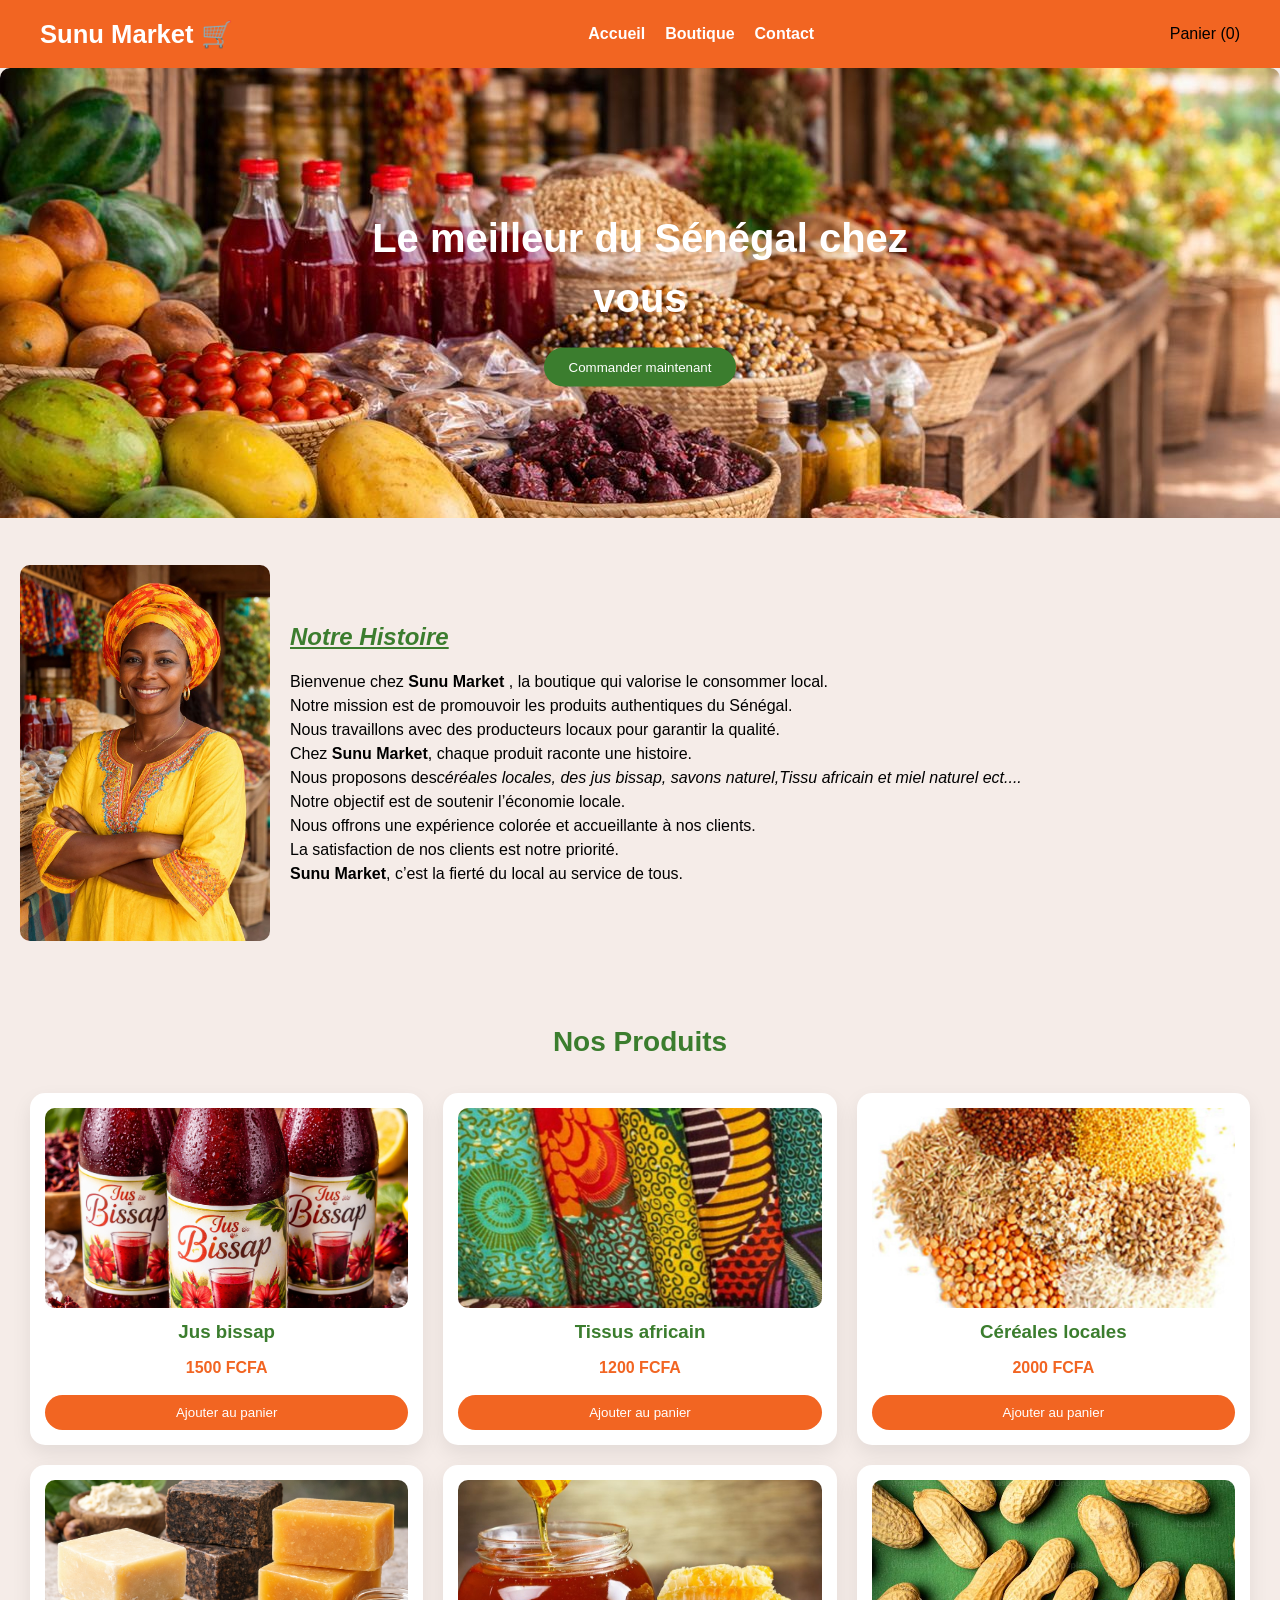
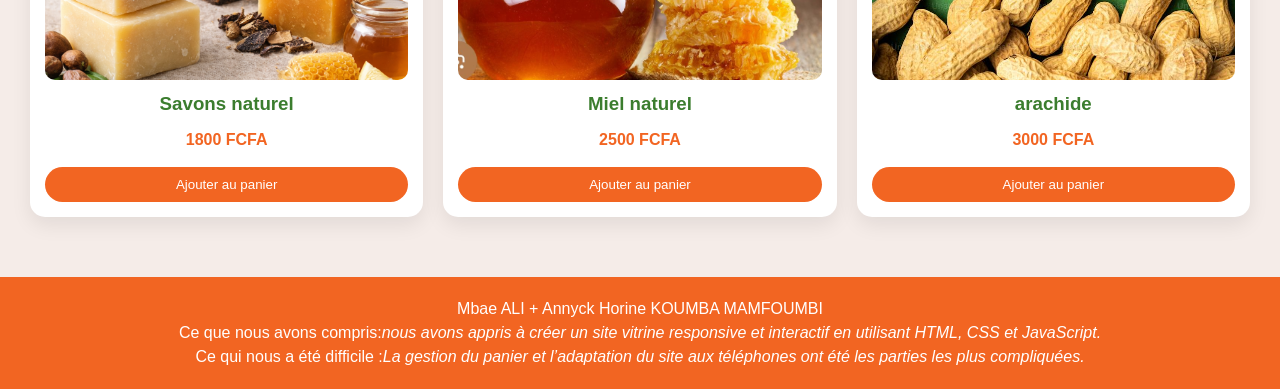
<file: index.html>
<!DOCTYPE html>
<html lang="fr">
<head>
<meta charset="UTF-8">
<meta name="viewport" content="width=device-width, initial-scale=1.0">
<title>Sunu Market</title>
<link rel="stylesheet" href="style.css">
</head>
<body>

<!-- HEADER -->
<header>
  <div class="logo">Sunu Market 🛒</div>
  <nav>
    <ul>
      <li><a href="index.html">Accueil</a></li>
      <li><a href="#boutique">Boutique</a></li>
      <li><a href="contact.html">Contact</a></li>
    </ul>
  </nav>
  <div id="compteur-panier">Panier (0)</div>
</header>

<!-- HERO -->
<section class="hero">
  <img src="ok.jpeg" alt="Produits locaux" class="hero-img">
  <div class="hero-text">
    <h1>Le meilleur du Sénégal chez vous</h1>
    <button onclick="document.querySelector('#boutique').scrollIntoView({behavior:'smooth'})">Commander maintenant</button>
  </div>
</section>

<!-- À PROPOS -->
<section class="apropos">
  <img src="aicha.jpeg" alt="Mme Aïcha Diop">
  <div class="texte">
    <h2 style="text-decoration: underline;"><em> Notre Histoire</em> </h2>
    
<p>Bienvenue chez <strong>Sunu Market</strong> , la boutique qui valorise le consommer local.</p>
<p>Notre mission est de promouvoir les produits authentiques du Sénégal.</p>
<p>Nous travaillons avec des producteurs locaux pour garantir la qualité.</p>
<p>Chez <strong>Sunu Market</strong>, chaque produit raconte une histoire.</p>
<p>Nous proposons des<em>céréales locales, des jus bissap, savons naturel,Tissu africain et miel naturel ect....</em></p>
<p>Notre objectif est de soutenir l’économie locale.</p>
<p>Nous offrons une expérience colorée et accueillante à nos clients.</p>
<p>La satisfaction de nos clients est notre priorité.</p>
<p><strong>Sunu Market</strong>, c’est la fierté du local au service de tous.</p>
</section>

<!-- BOUTIQUE -->
<section id="boutique" class="boutique">
  <h2>Nos Produits</h2>
  <div class="cartes">
    <div class="carte">
      <img src="jus bissap.png" alt="Jus bissap">
      <h3>Jus bissap</h3>
      <p>1500 FCFA</p>
      <button class="btn-panier">Ajouter au panier</button>
    </div>
    <div class="carte">
      <img src="Tissu africain.jpeg" alt="Tissus africain">
      <h3>Tissus africain</h3>
      <p>1200 FCFA</p>
      <button class="btn-panier">Ajouter au panier</button>
    </div>
    <div class="carte">
      <img src="céréales locales.jpeg" alt="Céréales locales">
      <h3>Céréales locales</h3>
      <p>2000 FCFA</p>
      <button class="btn-panier">Ajouter au panier</button>
    </div>
    <div class="carte">
      <img src="savons naturel.png" alt="savons naturel">
      <h3>Savons naturel</h3>
      <p>1800 FCFA</p>
      <button class="btn-panier">Ajouter au panier</button>
    </div>
    <div class="carte">
      <img src="MIEL NATUREL.jpeg" alt="miel naturel">
      <h3>Miel naturel</h3>
      <p>2500 FCFA</p>
      <button class="btn-panier">Ajouter au panier</button>
    </div>
    <div class="carte">
      <img src="arachide.jpeg" alt="arachide">
      <h3>arachide</h3>
      <p>3000 FCFA</p>
      <button class="btn-panier">Ajouter au panier</button>
    </div>
  </div>
</section>

<!-- FOOTER -->
<footer>
  <p>Mbae ALI  + Annyck Horine KOUMBA MAMFOUMBI</p>
  <p>Ce que nous avons compris:<em>nous avons appris à créer un site vitrine responsive et interactif en utilisant HTML, CSS et JavaScript.</em></p>
  <p>Ce qui nous a été difficile :<em>La gestion du panier et l’adaptation du site aux téléphones ont été les parties les plus compliquées.</em></p>
</footer>

<!-- BOUTON RETOUR EN HAUT -->
<button id="btn-top">⬆</button>

<script src="script.js"></script>
</body>
</html>
</file>
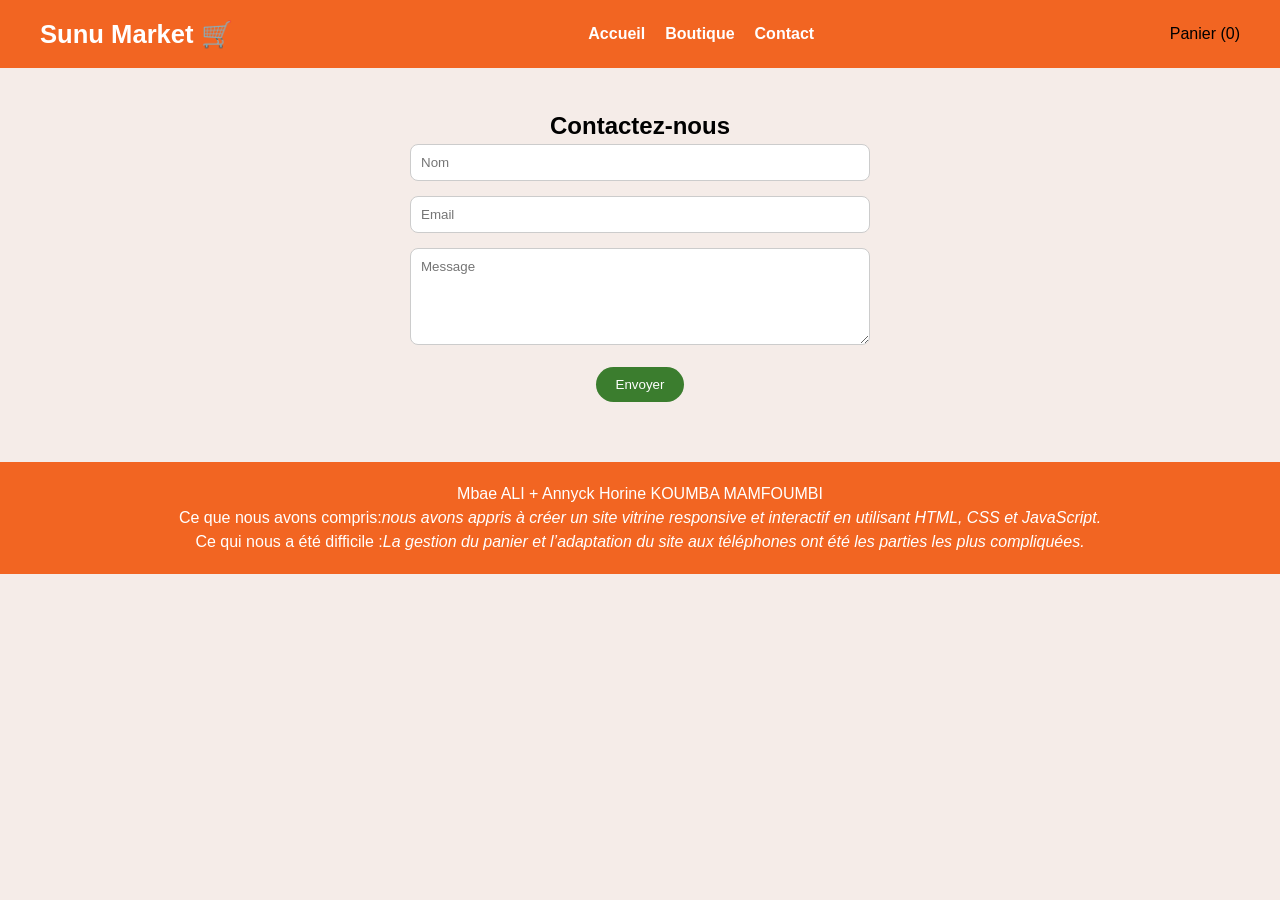
<file: contact.html>
<!DOCTYPE html>
<html lang="fr">
<head>
<meta charset="UTF-8">
<meta name="viewport" content="width=device-width, initial-scale=1.0">
<title>Contact - Sunu Market</title>
<link rel="stylesheet" href="style.css">
</head>
<body>

<!-- HEADER -->
<header>
  <div class="logo">Sunu Market 🛒</div>
  <nav>
    <ul>
      <li><a href="index.html">Accueil</a></li>
      <li><a href="index.html#boutique">Boutique</a></li>
      <li><a href="contact.html">Contact</a></li>
    </ul>
  </nav>
  <div id="compteur-panier">Panier (0)</div>
</header>

<!-- FORMULAIRE CONTACT -->
<section class="contact-form">
  <h2>Contactez-nous</h2>
  <form id="contact-form">
    <input type="text" name="nom" placeholder="Nom" required>
    <input type="email" name="email" placeholder="Email" required>
    <textarea name="message" rows="5" placeholder="Message" required></textarea>
    <button type="submit">Envoyer</button>
  </form>
</section>

<!-- FOOTER -->
<footer>
  <p>Mbae ALI  + Annyck Horine KOUMBA MAMFOUMBI</p>
  <p>Ce que nous avons compris:<em>nous avons appris à créer un site vitrine responsive et interactif en utilisant HTML, CSS et JavaScript.</em></p>
  <p>Ce qui nous a été difficile :<em>La gestion du panier et l’adaptation du site aux téléphones ont été les parties les plus compliquées.</em></p>
</footer>


<!-- BOUTON RETOUR EN HAUT -->
<button id="btn-top">⬆</button>

<script src="script.js"></script>
</body>
</html>
</file>
<file: style.css>
* {
  margin: 0;
  padding: 0;
  box-sizing: border-box;
  font-family: Arial, sans-serif;
}

body {
  line-height: 1.5;
  background: #f5ece8;
}

/* ================= HEADER ================= */

header {
  display: flex;
  justify-content: space-between;
  align-items: center;
  padding: 15px 40px;
  background: #f26522;
  flex-wrap: wrap;
}

header .logo {
  color: #fff;
  font-weight: bold;
  font-size: 1.6em;
}

nav ul {
  display: flex;
  list-style: none;
  gap: 20px;
}

nav ul li a {
  text-decoration: none;
  color: #fff;
  font-weight: bold;
}

/* ================= HERO ================= */

.hero {
  position: relative;
  text-align: center;
}

.hero-img { 
  width: 100%;
  height: 450px;   /* hauteur normale pour carte produit */
  object-fit: cover;
  border-radius: 10px 10px 0 0;
  
}

.hero-text {
  position: absolute;
  top: 50%;
  left: 50%;
  transform: translate(-50%, -50%);
  color: #fff;
}

.hero-text h1 {
  font-size: 40px;
  margin-bottom: 20px;
}

.hero-text button {
  padding: 12px 25px;
  border: none;
  border-radius: 20px;
  background: #3b7d2e;
  color: #fff;
  cursor: pointer;
}

/* ================= A PROPOS ================= */

.apropos {
  display: flex;
  padding: 40px 20px;
  gap: 20px;
  align-items: center;
}

.apropos img {
  width: 250px;
  border-radius: 10px;
}

.apropos .texte {
  flex: 1;
}

.apropos h2 {
  margin-bottom: 15px;
  color: #3b7d2e;
}

/* ================= BOUTIQUE ================= */

.boutique {
  padding: 40px 20px;
  text-align: center;
}

.boutique h2 {
  margin-bottom: 30px;
  color: #3b7d2e;
  font-size: 28px;
}

.cartes {
  display: flex;
  flex-wrap: wrap;
  gap: 20px;
  justify-content: center;
}

/* CARTE PRODUIT */

.carte {
  flex: 0 0 calc(33.333% - 20px);
  max-width: calc(33.333% - 20px);
  background: #fff;
  border-radius: 15px;
  padding: 15px;
  box-shadow: 0 8px 20px rgba(0,0,0,0.08);
  transition: 0.3s;
  display: flex;
  flex-direction: column;
  justify-content: space-between;
}

.carte:hover {
  transform: translateY(-8px);
}

.carte img {
  width: 100%;
  height: 200px;
  object-fit: cover;
  border-radius: 10px;
}

.carte h3 {
  margin: 10px 0 5px;
  color: #3b7d2e;
}

.carte p {
  margin: 5px 0;
  font-weight: bold;
  color: #f26522;
}

.carte button {
  margin-top: 10px;
  padding: 10px;
  border: none;
  border-radius: 20px;
  background: #f26522;
  color: #fff;
  cursor: pointer;
}

/* ================= CONTACT ================= */

.contact-form {
  padding: 40px 20px;
  max-width: 500px;
  margin: auto;
  text-align: center;
}

.contact-form input,
.contact-form textarea {
  width: 100%;
  padding: 10px;
  margin-bottom: 15px;
  border-radius: 8px;
  border: 1px solid #ccc;
}

.contact-form button {
  padding: 10px 20px;
  border: none;
  border-radius: 20px;
  background: #3b7d2e;
  color: #fff;
  cursor: pointer;
}

/* ================= FOOTER ================= */

footer {
  background: #f26522;
  color: #fff;
  text-align: center;
  padding: 20px;
  margin-top: 20px;
}

/* ================= BOUTON RETOUR HAUT ================= */

#btn-top {
  position: fixed;
  bottom: 30px;
  right: 30px;
  padding: 12px 16px;
  border: none;
  border-radius: 50%;
  background: #3b7d2e;
  color: white;
  cursor: pointer;
  display: none;
}

/* ================= RESPONSIVE MOBILE ================= */

@media (max-width: 768px) {

  header {
    flex-direction: column;
    text-align: center;
  }

  nav ul {
    flex-direction: column;
    margin-top: 15px;
  }

  .hero-img {
    height: 250px;
  }

  .hero-text h1 {
    font-size: 22px;
  }

  .apropos {
    flex-direction: column;
    text-align: center;
  }

  .apropos img {
    width: 100%;
    max-width: 300px;
  }

  .carte {
    flex: 0 0 100%;
    max-width: 100%;
  }

}
</file>
